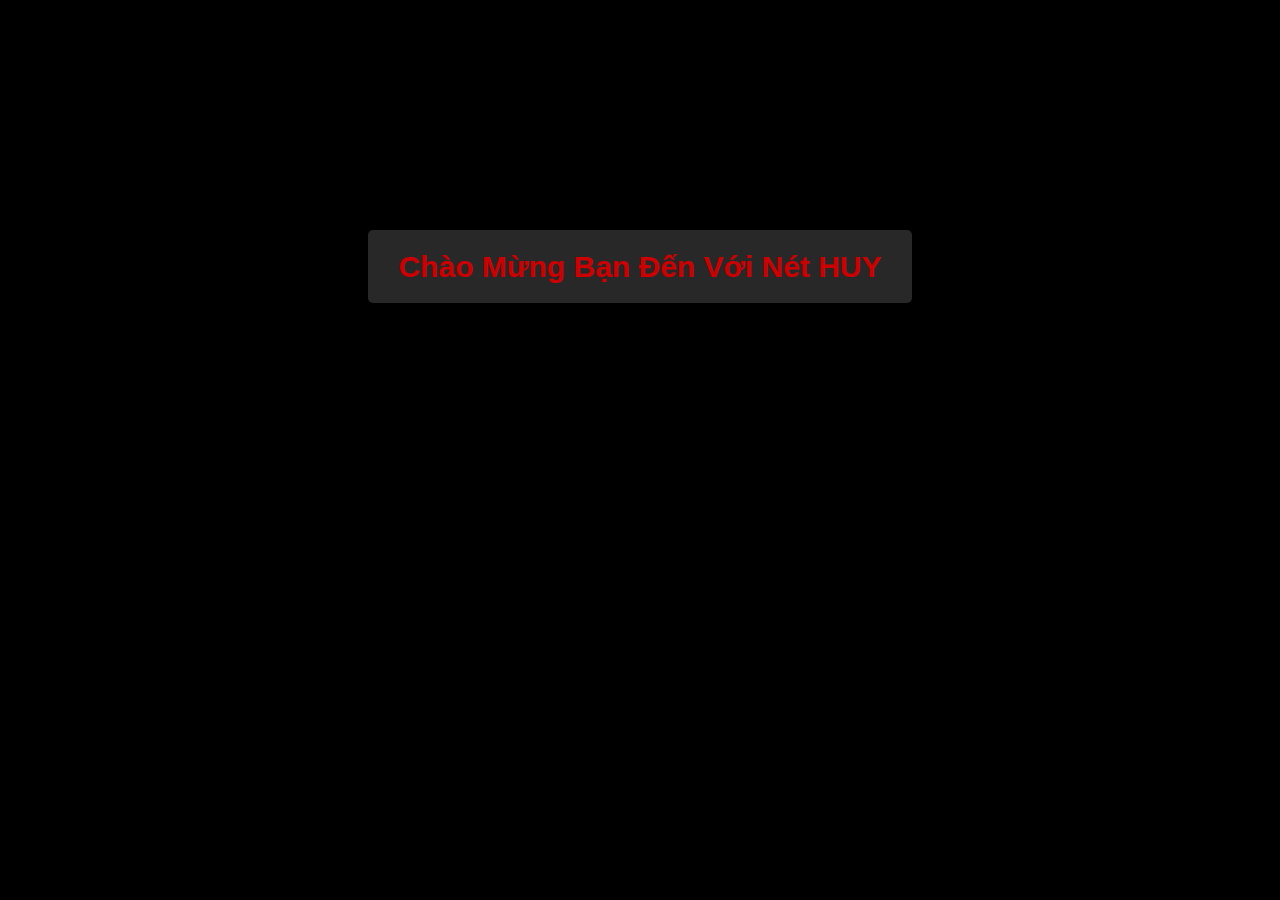
<file: chao.html>
<!DOCTYPE html>
<html>
<head>
<meta charset="utf-8" />
<title>Chào Mừng Tới Nét Huy</title>

<style>
#info {
	z-index: 10;
    position: relative;
    top: 250px;
}
.chao{
	padding: 20px 30px;
    font-family: sans-serif;
    font-size: 30px;
    font-weight: bold !important;
    text-align: center;
    background: #333;
    opacity: 0.8;
	color: red;
    border-radius: 5px;
}
#info a{ color:#f2ea0a; }

/* basic styles for black background and crosshair cursor */
body {
	background: #000;
	margin: 0;
}

canvas {
	cursor: crosshair;
	display: block;
	position: relative;
    margin: auto;
}
</style>


</head>
<body>
<center>
<div id="info">
<span class="chao">Chào Mừng Bạn Đến Với Nét HUY</span>
</div>
</center>
<canvas id="canvas"></canvas>

<script type="text/javascript"> 
// when animating on canvas, it is best to use requestAnimationFrame instead of setTimeout or setInterval
// not supported in all browsers though and sometimes needs a prefix, so we need a shim
window.requestAnimFrame = ( function() {
	return window.requestAnimationFrame ||
				window.webkitRequestAnimationFrame ||
				window.mozRequestAnimationFrame ||
				function( callback ) {
					window.setTimeout( callback, 1000 / 60 );
				};
})();

// now we will setup our basic variables for the demo
var canvas = document.getElementById( 'canvas' ),
		ctx = canvas.getContext( '2d' ),
		// full screen dimensions
		cw = window.innerWidth,
		ch = window.innerHeight,
		// firework collection
		fireworks = [],
		// particle collection
		particles = [],
		// starting hue
		hue = 120,
		// when launching fireworks with a click, too many get launched at once without a limiter, one launch per 5 loop ticks
		limiterTotal = 5,
		limiterTick = 0,
		// this will time the auto launches of fireworks, one launch per 80 loop ticks
		timerTotal = 80,
		timerTick = 0,
		mousedown = false,
		// mouse x coordinate,
		mx,
		// mouse y coordinate
		my;
		
// set canvas dimensions
canvas.width = 1296;
canvas.height = 762;

// now we are going to setup our function placeholders for the entire demo

// get a random number within a range
function random( min, max ) {
	return Math.random() * ( max - min ) + min;
}

// calculate the distance between two points
function calculateDistance( p1x, p1y, p2x, p2y ) {
	var xDistance = p1x - p2x,
			yDistance = p1y - p2y;
	return Math.sqrt( Math.pow( xDistance, 2 ) + Math.pow( yDistance, 2 ) );
}

// create firework
function Firework( sx, sy, tx, ty ) {
	// actual coordinates
	this.x = sx;
	this.y = sy;
	// starting coordinates
	this.sx = sx;
	this.sy = sy;
	// target coordinates
	this.tx = tx;
	this.ty = ty;
	// distance from starting point to target
	this.distanceToTarget = calculateDistance( sx, sy, tx, ty );
	this.distanceTraveled = 0;
	// track the past coordinates of each firework to create a trail effect, increase the coordinate count to create more prominent trails
	this.coordinates = [];
	this.coordinateCount = 3;
	// populate initial coordinate collection with the current coordinates
	while( this.coordinateCount-- ) {
		this.coordinates.push( [ this.x, this.y ] );
	}
	this.angle = Math.atan2( ty - sy, tx - sx );
	this.speed = 2;
	this.acceleration = 1.05;
	this.brightness = random( 50, 70 );
	// circle target indicator radius
	this.targetRadius = 1;
}

// update firework
Firework.prototype.update = function( index ) {
	// remove last item in coordinates array
	this.coordinates.pop();
	// add current coordinates to the start of the array
	this.coordinates.unshift( [ this.x, this.y ] );
	
	// cycle the circle target indicator radius
	if( this.targetRadius < 8 ) {
		this.targetRadius += 0.3;
	} else {
		this.targetRadius = 1;
	}
	
	// speed up the firework
	this.speed *= this.acceleration;
	
	// get the current velocities based on angle and speed
	var vx = Math.cos( this.angle ) * this.speed,
			vy = Math.sin( this.angle ) * this.speed;
	// how far will the firework have traveled with velocities applied?
	this.distanceTraveled = calculateDistance( this.sx, this.sy, this.x + vx, this.y + vy );
	
	// if the distance traveled, including velocities, is greater than the initial distance to the target, then the target has been reached
	if( this.distanceTraveled >= this.distanceToTarget ) {
		createParticles( this.tx, this.ty );
		// remove the firework, use the index passed into the update function to determine which to remove
		fireworks.splice( index, 1 );
	} else {
		// target not reached, keep traveling
		this.x += vx;
		this.y += vy;
	}
}

// draw firework
Firework.prototype.draw = function() {
	ctx.beginPath();
	// move to the last tracked coordinate in the set, then draw a line to the current x and y
	ctx.moveTo( this.coordinates[ this.coordinates.length - 1][ 0 ], this.coordinates[ this.coordinates.length - 1][ 1 ] );
	ctx.lineTo( this.x, this.y );
	ctx.strokeStyle = 'hsl(' + hue + ', 100%, ' + this.brightness + '%)';
	ctx.stroke();
	
	ctx.beginPath();
	// draw the target for this firework with a pulsing circle
	ctx.arc( this.tx, this.ty, this.targetRadius, 0, Math.PI * 2 );
	ctx.stroke();
}

// create particle
function Particle( x, y ) {
	this.x = x;
	this.y = y;
	// track the past coordinates of each particle to create a trail effect, increase the coordinate count to create more prominent trails
	this.coordinates = [];
	this.coordinateCount = 5;
	while( this.coordinateCount-- ) {
		this.coordinates.push( [ this.x, this.y ] );
	}
	// set a random angle in all possible directions, in radians
	this.angle = random( 0, Math.PI * 2 );
	this.speed = random( 1, 10 );
	// friction will slow the particle down
	this.friction = 0.95;
	// gravity will be applied and pull the particle down
	this.gravity = 1;
	// set the hue to a random number +-20 of the overall hue variable
	this.hue = random( hue - 20, hue + 20 );
	this.brightness = random( 50, 80 );
	this.alpha = 1;
	// set how fast the particle fades out
	this.decay = random( 0.015, 0.03 );
}

// update particle
Particle.prototype.update = function( index ) {
	// remove last item in coordinates array
	this.coordinates.pop();
	// add current coordinates to the start of the array
	this.coordinates.unshift( [ this.x, this.y ] );
	// slow down the particle
	this.speed *= this.friction;
	// apply velocity
	this.x += Math.cos( this.angle ) * this.speed;
	this.y += Math.sin( this.angle ) * this.speed + this.gravity;
	// fade out the particle
	this.alpha -= this.decay;
	
	// remove the particle once the alpha is low enough, based on the passed in index
	if( this.alpha <= this.decay ) {
		particles.splice( index, 1 );
	}
}

// draw particle
Particle.prototype.draw = function() {
	ctx. beginPath();
	// move to the last tracked coordinates in the set, then draw a line to the current x and y
	ctx.moveTo( this.coordinates[ this.coordinates.length - 1 ][ 0 ], this.coordinates[ this.coordinates.length - 1 ][ 1 ] );
	ctx.lineTo( this.x, this.y );
	ctx.strokeStyle = 'hsla(' + this.hue + ', 100%, ' + this.brightness + '%, ' + this.alpha + ')';
	ctx.stroke();
}

// create particle group/explosion
function createParticles( x, y ) {
	// increase the particle count for a bigger explosion, beware of the canvas performance hit with the increased particles though
	var particleCount = 30;
	while( particleCount-- ) {
		particles.push( new Particle( x, y ) );
	}
}

// main demo loop
function loop() {
	// this function will run endlessly with requestAnimationFrame
	requestAnimFrame( loop );
	
	// increase the hue to get different colored fireworks over time
	hue += 0.5;
	
	// normally, clearRect() would be used to clear the canvas
	// we want to create a trailing effect though
	// setting the composite operation to destination-out will allow us to clear the canvas at a specific opacity, rather than wiping it entirely
	ctx.globalCompositeOperation = 'destination-out';
	// decrease the alpha property to create more prominent trails
	ctx.fillStyle = 'rgba(0, 0, 0, 0.5)';
	ctx.fillRect( 0, 0, cw, ch );
	// change the composite operation back to our main mode
	// lighter creates bright highlight points as the fireworks and particles overlap each other
	ctx.globalCompositeOperation = 'lighter';
	
	// loop over each firework, draw it, update it
	var i = fireworks.length;
	while( i-- ) {
		fireworks[ i ].draw();
		fireworks[ i ].update( i );
	}
	
	// loop over each particle, draw it, update it
	var i = particles.length;
	while( i-- ) {
		particles[ i ].draw();
		particles[ i ].update( i );
	}
	
	// launch fireworks automatically to random coordinates, when the mouse isn't down
	if( timerTick >= timerTotal ) {
		if( !mousedown ) {
			// start the firework at the bottom middle of the screen, then set the random target coordinates, the random y coordinates will be set within the range of the top half of the screen
			fireworks.push( new Firework( cw / 2, ch, random( 0, cw ), random( 0, ch / 2 ) ) );
			timerTick = 0;
		}
	} else {
		timerTick++;
	}
	
	// limit the rate at which fireworks get launched when mouse is down
	if( limiterTick >= limiterTotal ) {
		if( mousedown ) {
			// start the firework at the bottom middle of the screen, then set the current mouse coordinates as the target
			fireworks.push( new Firework( cw / 2, ch, mx, my ) );
			limiterTick = 0;
		}
	} else {
		limiterTick++;
	}
}

// mouse event bindings
// update the mouse coordinates on mousemove
canvas.addEventListener( 'mousemove', function( e ) {
	mx = e.pageX - canvas.offsetLeft;
	my = e.pageY - canvas.offsetTop;
});

// toggle mousedown state and prevent canvas from being selected
canvas.addEventListener( 'mousedown', function( e ) {
	e.preventDefault();
	mousedown = true;
});

canvas.addEventListener( 'mouseup', function( e ) {
	e.preventDefault();
	mousedown = false;
});

// once the window loads, we are ready for some fireworks!
window.onload = loop;

<!-- resize windows -->
var width = 1296;
var height = 762;
window.moveTo((screen.availWidth/2)-(width/2),(screen.availHeight/2)-(height/2))
window.resizeTo(width,height);
window.onresize = function() {window.resizeTo(width,height); }
<!-- end resize windows -->
</script>
</body>
</html>
</file>
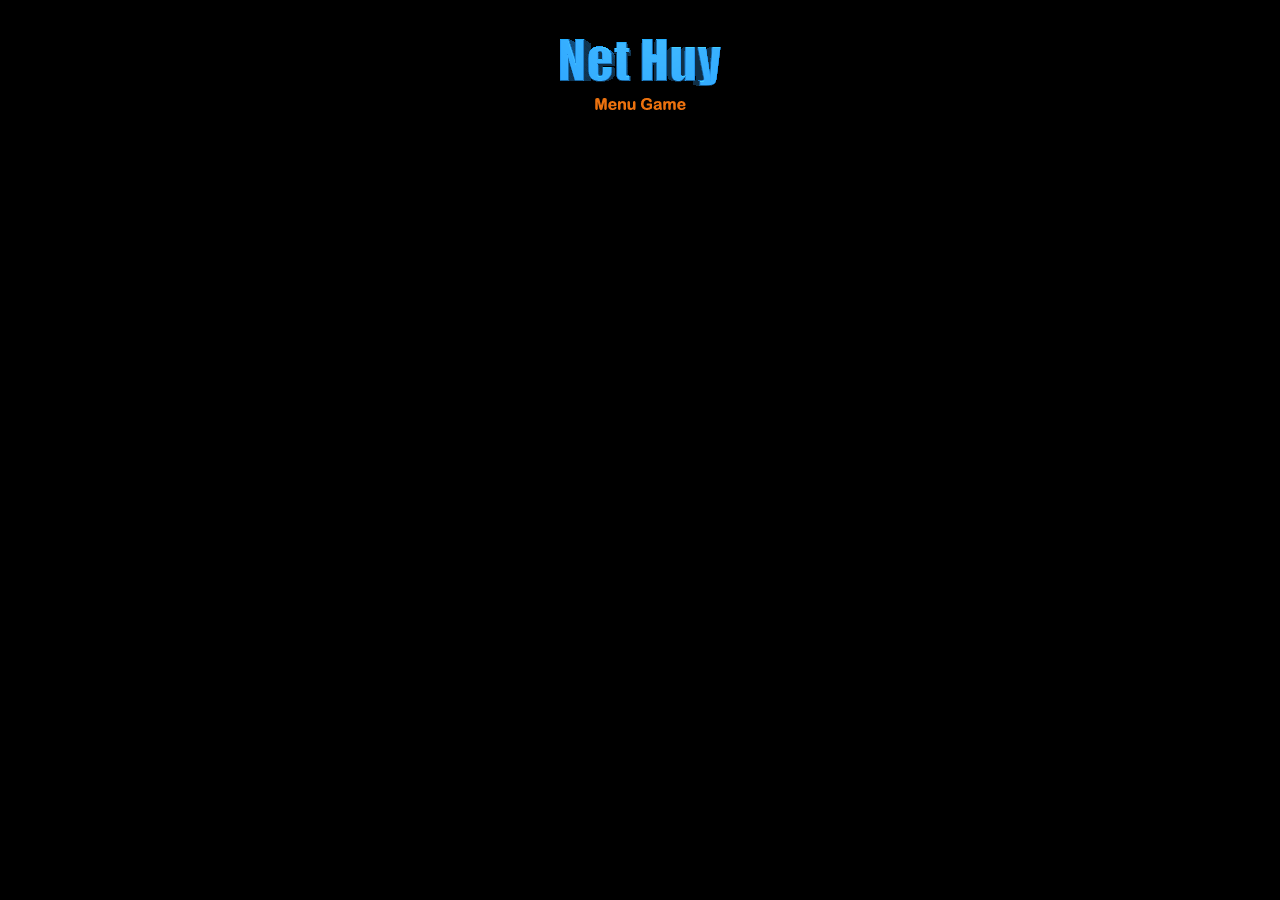
<file: chao2.html>
<style>
body {
	background: #000;
	margin: 0;
}

canvas {
	cursor: crosshair;
    display: block;
    position: relative;
    margin: auto;
    background-image: url(logo.png);
    background-repeat: no-repeat;
    background-position: center;
}
</style>



<body>
<canvas id="canvas"></canvas>

<script type="text/javascript"> 
// when animating on canvas, it is best to use requestAnimationFrame instead of setTimeout or setInterval
// not supported in all browsers though and sometimes needs a prefix, so we need a shim
window.requestAnimFrame = ( function() {
	return window.requestAnimationFrame ||
				window.webkitRequestAnimationFrame ||
				window.mozRequestAnimationFrame ||
				function( callback ) {
					window.setTimeout( callback, 1000 / 60 );
				};
})();

// now we will setup our basic variables for the demo
var canvas = document.getElementById( 'canvas' ),
		ctx = canvas.getContext( '2d' ),
		// full screen dimensions
		cw = 250,
		ch = 150,
		// firework collection
		fireworks = [],
		// particle collection
		particles = [],
		// starting hue
		hue = 120,
		// when launching fireworks with a click, too many get launched at once without a limiter, one launch per 5 loop ticks
		limiterTotal = 5,
		limiterTick = 0,
		// this will time the auto launches of fireworks, one launch per 80 loop ticks
		timerTotal = 80,
		timerTick = 0,
		mousedown = false,
		// mouse x coordinate,
		mx,
		// mouse y coordinate
		my;
		
// set canvas dimensions
canvas.width = cw;
canvas.height = ch;

// now we are going to setup our function placeholders for the entire demo

// get a random number within a range
function random( min, max ) {
	return Math.random() * ( max - min ) + min;
}

// calculate the distance between two points
function calculateDistance( p1x, p1y, p2x, p2y ) {
	var xDistance = p1x - p2x,
			yDistance = p1y - p2y;
	return Math.sqrt( Math.pow( xDistance, 2 ) + Math.pow( yDistance, 2 ) );
}

// create firework
function Firework( sx, sy, tx, ty ) {
	// actual coordinates
	this.x = sx;
	this.y = sy;
	// starting coordinates
	this.sx = sx;
	this.sy = sy;
	// target coordinates
	this.tx = tx;
	this.ty = ty;
	// distance from starting point to target
	this.distanceToTarget = calculateDistance( sx, sy, tx, ty );
	this.distanceTraveled = 0;
	// track the past coordinates of each firework to create a trail effect, increase the coordinate count to create more prominent trails
	this.coordinates = [];
	this.coordinateCount = 3;
	// populate initial coordinate collection with the current coordinates
	while( this.coordinateCount-- ) {
		this.coordinates.push( [ this.x, this.y ] );
	}
	this.angle = Math.atan2( ty - sy, tx - sx );
	this.speed = 2;
	this.acceleration = 1.05;
	this.brightness = random( 50, 70 );
	// circle target indicator radius
	this.targetRadius = 1;
}

// update firework
Firework.prototype.update = function( index ) {
	// remove last item in coordinates array
	this.coordinates.pop();
	// add current coordinates to the start of the array
	this.coordinates.unshift( [ this.x, this.y ] );
	
	// cycle the circle target indicator radius
	if( this.targetRadius < 8 ) {
		this.targetRadius += 0.3;
	} else {
		this.targetRadius = 1;
	}
	
	// speed up the firework
	this.speed *= this.acceleration;
	
	// get the current velocities based on angle and speed
	var vx = Math.cos( this.angle ) * this.speed,
			vy = Math.sin( this.angle ) * this.speed;
	// how far will the firework have traveled with velocities applied?
	this.distanceTraveled = calculateDistance( this.sx, this.sy, this.x + vx, this.y + vy );
	
	// if the distance traveled, including velocities, is greater than the initial distance to the target, then the target has been reached
	if( this.distanceTraveled >= this.distanceToTarget ) {
		createParticles( this.tx, this.ty );
		// remove the firework, use the index passed into the update function to determine which to remove
		fireworks.splice( index, 1 );
	} else {
		// target not reached, keep traveling
		this.x += vx;
		this.y += vy;
	}
}

// draw firework
Firework.prototype.draw = function() {
	ctx.beginPath();
	// move to the last tracked coordinate in the set, then draw a line to the current x and y
	ctx.moveTo( this.coordinates[ this.coordinates.length - 1][ 0 ], this.coordinates[ this.coordinates.length - 1][ 1 ] );
	ctx.lineTo( this.x, this.y );
	ctx.strokeStyle = 'hsl(' + hue + ', 100%, ' + this.brightness + '%)';
	ctx.stroke();
	
	ctx.beginPath();
	// draw the target for this firework with a pulsing circle
	ctx.arc( this.tx, this.ty, this.targetRadius, 0, Math.PI * 2 );
	ctx.stroke();
}

// create particle
function Particle( x, y ) {
	this.x = x;
	this.y = y;
	// track the past coordinates of each particle to create a trail effect, increase the coordinate count to create more prominent trails
	this.coordinates = [];
	this.coordinateCount = 5;
	while( this.coordinateCount-- ) {
		this.coordinates.push( [ this.x, this.y ] );
	}
	// set a random angle in all possible directions, in radians
	this.angle = random( 0, Math.PI * 2 );
	this.speed = random( 1, 10 );
	// friction will slow the particle down
	this.friction = 0.95;
	// gravity will be applied and pull the particle down
	this.gravity = 1;
	// set the hue to a random number +-20 of the overall hue variable
	this.hue = random( hue - 20, hue + 20 );
	this.brightness = random( 50, 80 );
	this.alpha = 1;
	// set how fast the particle fades out
	this.decay = random( 0.015, 0.03 );
}

// update particle
Particle.prototype.update = function( index ) {
	// remove last item in coordinates array
	this.coordinates.pop();
	// add current coordinates to the start of the array
	this.coordinates.unshift( [ this.x, this.y ] );
	// slow down the particle
	this.speed *= this.friction;
	// apply velocity
	this.x += Math.cos( this.angle ) * this.speed;
	this.y += Math.sin( this.angle ) * this.speed + this.gravity;
	// fade out the particle
	this.alpha -= this.decay;
	
	// remove the particle once the alpha is low enough, based on the passed in index
	if( this.alpha <= this.decay ) {
		particles.splice( index, 1 );
	}
}

// draw particle
Particle.prototype.draw = function() {
	ctx. beginPath();
	// move to the last tracked coordinates in the set, then draw a line to the current x and y
	ctx.moveTo( this.coordinates[ this.coordinates.length - 1 ][ 0 ], this.coordinates[ this.coordinates.length - 1 ][ 1 ] );
	ctx.lineTo( this.x, this.y );
	ctx.strokeStyle = 'hsla(' + this.hue + ', 100%, ' + this.brightness + '%, ' + this.alpha + ')';
	ctx.stroke();
}

// create particle group/explosion
function createParticles( x, y ) {
	// increase the particle count for a bigger explosion, beware of the canvas performance hit with the increased particles though
	var particleCount = 30;
	while( particleCount-- ) {
		particles.push( new Particle( x, y ) );
	}
}

// main demo loop
function loop() {
	// this function will run endlessly with requestAnimationFrame
	requestAnimFrame( loop );
	
	// increase the hue to get different colored fireworks over time
	hue += 0.5;
	
	// normally, clearRect() would be used to clear the canvas
	// we want to create a trailing effect though
	// setting the composite operation to destination-out will allow us to clear the canvas at a specific opacity, rather than wiping it entirely
	ctx.globalCompositeOperation = 'destination-out';
	// decrease the alpha property to create more prominent trails
	ctx.fillStyle = 'rgba(0, 0, 0, 0.5)';
	ctx.fillRect( 0, 0, cw, ch );
	// change the composite operation back to our main mode
	// lighter creates bright highlight points as the fireworks and particles overlap each other
	ctx.globalCompositeOperation = 'lighter';
	
	// loop over each firework, draw it, update it
	var i = fireworks.length;
	while( i-- ) {
		fireworks[ i ].draw();
		fireworks[ i ].update( i );
	}
	
	// loop over each particle, draw it, update it
	var i = particles.length;
	while( i-- ) {
		particles[ i ].draw();
		particles[ i ].update( i );
	}
	
	// launch fireworks automatically to random coordinates, when the mouse isn't down
	if( timerTick >= timerTotal ) {
		if( !mousedown ) {
			// start the firework at the bottom middle of the screen, then set the random target coordinates, the random y coordinates will be set within the range of the top half of the screen
			fireworks.push( new Firework( cw / 2, ch, random( 0, cw ), random( 0, ch / 2 ) ) );
			timerTick = 0;
		}
	} else {
		timerTick++;
	}
	
	// limit the rate at which fireworks get launched when mouse is down
	if( limiterTick >= limiterTotal ) {
		if( mousedown ) {
			// start the firework at the bottom middle of the screen, then set the current mouse coordinates as the target
			fireworks.push( new Firework( cw / 2, ch, mx, my ) );
			limiterTick = 0;
		}
	} else {
		limiterTick++;
	}
}

// mouse event bindings
// update the mouse coordinates on mousemove
canvas.addEventListener( 'mousemove', function( e ) {
	mx = e.pageX - canvas.offsetLeft;
	my = e.pageY - canvas.offsetTop;
});

// toggle mousedown state and prevent canvas from being selected
canvas.addEventListener( 'mousedown', function( e ) {
	e.preventDefault();
	mousedown = true;
});

canvas.addEventListener( 'mouseup', function( e ) {
	e.preventDefault();
	mousedown = false;
});

// once the window loads, we are ready for some fireworks!
window.onload = loop;

</script>
</body>
</file>
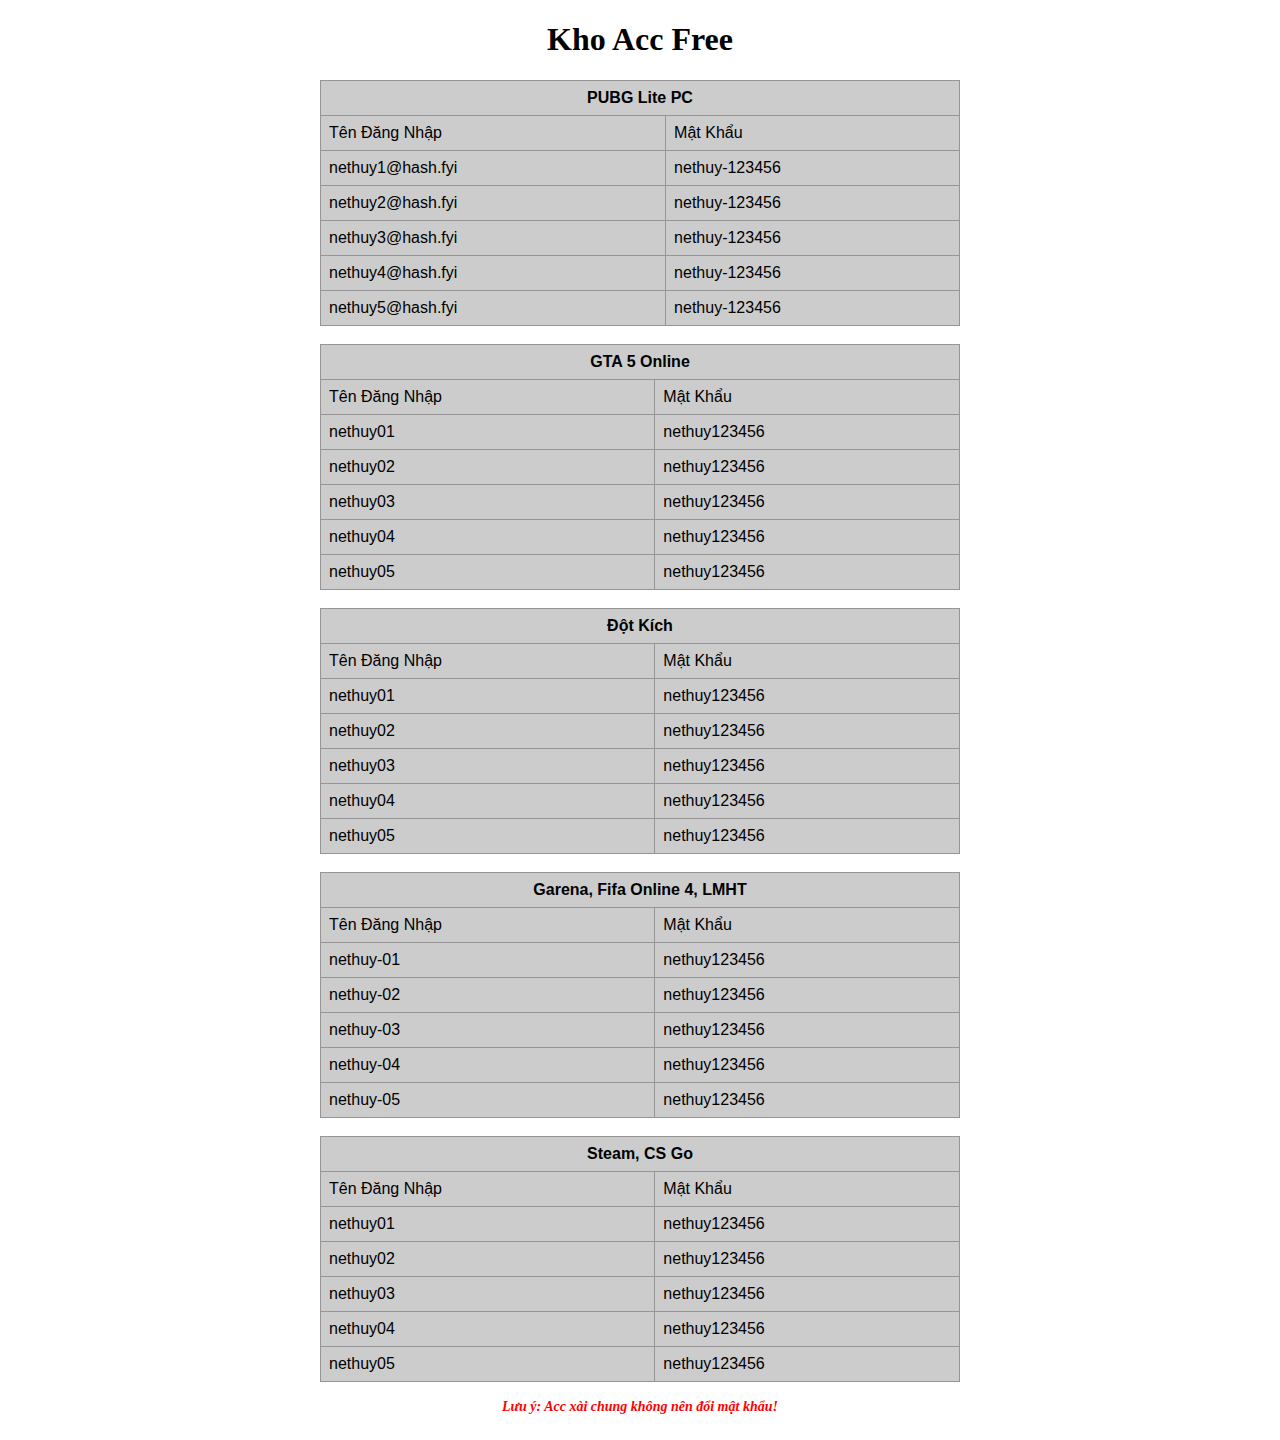
<file: khoacc.html>
<!DOCTYPE html>
<html>
<head>
<title>Kho Acc Free - NetHuy</title>
<style>
table {
    color: black;
    font-family: arial, sans-serif;
    border-collapse: collapse;
    width: 80%;
    background: #ccc;
}
td, th {
    border: 1px solid #969494;
    text-align: left;
    padding: 8px;
}
</style>
</head>
<body>

<center>
<h1>Kho Acc Free</h1>
<div class="menu-content">
<div style="width: 800px;">
<table class="acc">
  <tbody><tr>
    <th colspan="2"><center>PUBG Lite PC</center></th>
  </tr>
  <tr>
    <td>Tên Đăng Nhập</td>
    <td>Mật Khẩu</td>
  </tr>
  <tr>
    <td>nethuy1@hash.fyi</td>
    <td>nethuy-123456</td>
  </tr>
   <tr>
    <td>nethuy2@hash.fyi</td>
    <td>nethuy-123456</td>
  </tr>
  <tr>
    <td>nethuy3@hash.fyi</td>
    <td>nethuy-123456</td>
  </tr>
   <tr>
    <td>nethuy4@hash.fyi</td>
    <td>nethuy-123456</td>
  </tr>
  <tr>
    <td>nethuy5@hash.fyi</td>
    <td>nethuy-123456</td>
  </tr>
</tbody></table>
<br>
<table class="acc">
  <tbody><tr>
    <th colspan="2"><center>GTA 5 Online</center></th>
  </tr>
  <tr>
    <td>Tên Đăng Nhập</td>
    <td>Mật Khẩu</td>
  </tr>
  <tr>
    <td>nethuy01</td>
    <td>nethuy123456</td>
  </tr>
   <tr>
    <td>nethuy02</td>
    <td>nethuy123456</td>
  </tr>
  <tr>
    <td>nethuy03</td>
    <td>nethuy123456</td>
  </tr>
   <tr>
    <td>nethuy04</td>
    <td>nethuy123456</td>
  </tr>
  <tr>
    <td>nethuy05</td>
    <td>nethuy123456</td>
  </tr>
</tbody></table>
<br>
<table class="acc">
  <tbody><tr>
    <th colspan="2"><center>Đột Kích</center></th>
  </tr>
  <tr>
    <td>Tên Đăng Nhập</td>
    <td>Mật Khẩu</td>
  </tr>
  <tr>
    <td>nethuy01</td>
    <td>nethuy123456</td>
  </tr>
    <tr>
    <td>nethuy02</td>
    <td>nethuy123456</td>
  </tr>
    <tr>
    <td>nethuy03</td>
    <td>nethuy123456</td>
  </tr>
   <tr>
    <td>nethuy04</td>
    <td>nethuy123456</td>
  </tr>
  <tr>
    <td>nethuy05</td>
    <td>nethuy123456</td>
  </tr>
</tbody></table>
<br>
<table class="acc">
  <tbody><tr>
    <th colspan="2"><center>Garena, Fifa Online 4, LMHT</center></th>
  </tr>
  <tr>
    <td>Tên Đăng Nhập</td>
    <td>Mật Khẩu</td>
  </tr>
  <tr>
    <td>nethuy-01</td>
    <td>nethuy123456</td>
  </tr>
    <tr>
    <td>nethuy-02</td>
    <td>nethuy123456</td>
  </tr>
    <tr>
    <td>nethuy-03</td>
    <td>nethuy123456</td>
  </tr>
	<tr>
    <td>nethuy-04</td>
    <td>nethuy123456</td>
  </tr>
  <tr>
    <td>nethuy-05</td>
    <td>nethuy123456</td>
  </tr>
</tbody></table>
<br>
<table class="acc">
  <tbody><tr>
    <th colspan="2"><center>Steam, CS Go</center></th>
  </tr>
  <tr>
    <td>Tên Đăng Nhập</td>
    <td>Mật Khẩu</td>
  </tr>
  <tr>
    <td>nethuy01</td>
    <td>nethuy123456</td>
  </tr>
    <tr>
    <td>nethuy02</td>
    <td>nethuy123456</td>
  </tr>
    <tr>
    <td>nethuy03</td>
    <td>nethuy123456</td>
  </tr>
     <tr>
    <td>nethuy04</td>
    <td>nethuy123456</td>
  </tr>
  <tr>
    <td>nethuy05</td>
    <td>nethuy123456</td>
  </tr>
</tbody></table>
</div>
</div>
<a style="color: red; font-size: 14px; font-weight: bold; font-style: italic;line-height: 3.6;">Lưu ý: Acc xài chung không nên đổi mật khẩu!</a>
</center>

</body>
</html>
</file>
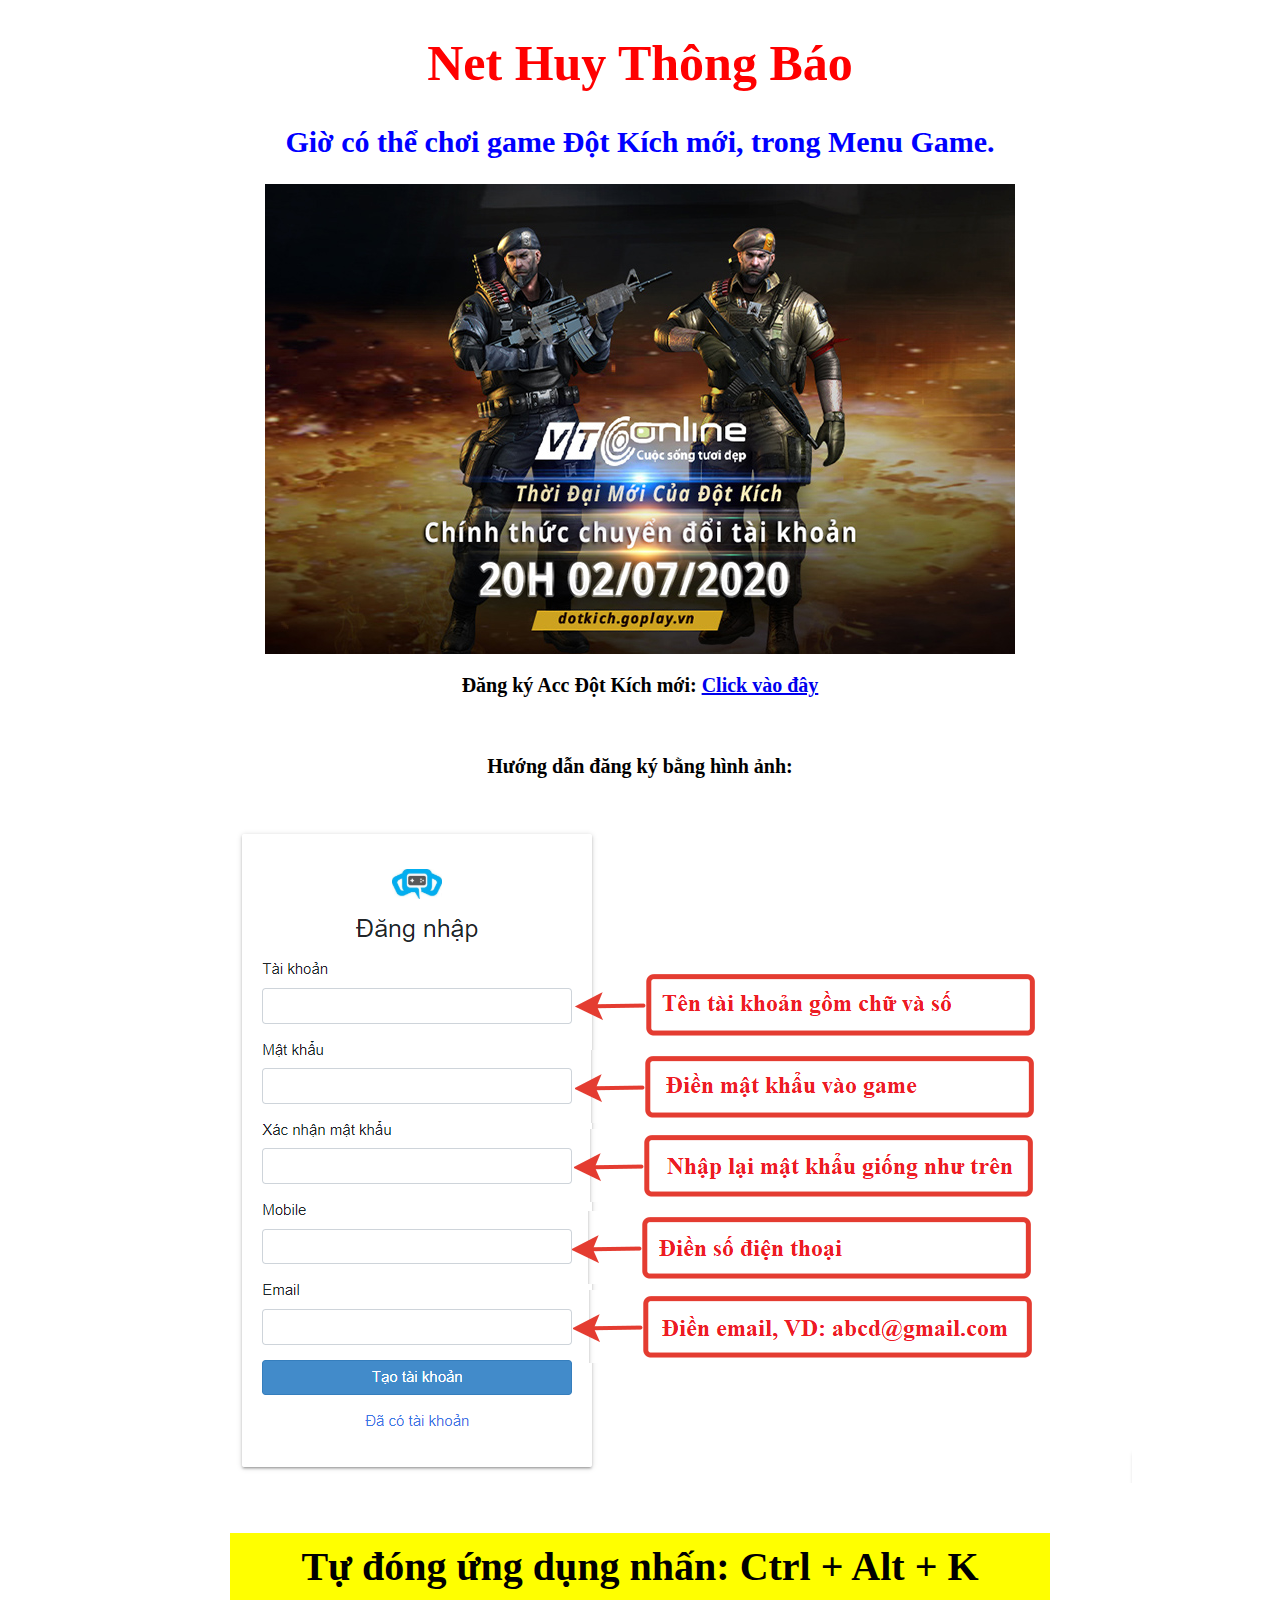
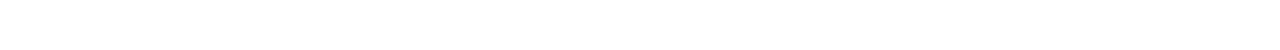
<file: thongbao.html>
<!DOCTYPE html>
<html>
<head>
<title>Net Huy - Thông Báo</title>
<style>
h1 {
	color:red;
	font-size: 50px;
    font-weight: bold;
    text-decoration: none;
}
h2 {
	font-size: 30px;
	color:blue;
    text-decoration: none;
}
h3 {
    font-size: 20px;
    color:black;
    text-decoration: none;
}
body {
    text-align: center;
    vertical-align: middle;
}
.content{
    margin: 0;
    position: absolute;
    top: 50%;
    left: 50%;
    transform: translate(-50%, -50%);
}
.hinh{display:block}
.note{
	background: yellow;
    font-size: 40px;
    font-weight: 600;
    width: 800px;
    padding: 10px;
    margin: 50px 0px;
}
</style>
</head>
<body>
<center>
<div class="#">
<h1>Net Huy Thông Báo</h1>
<h2>Giờ có thể chơi game Đột Kích mới, trong Menu Game.</h2>
<img class="hinh" src="image/thongbao-cf.jpg"/>
<h3>Đăng ký Acc Đột Kích mới: <a href="https://u.nu/dotkich" target="_blank"><b>Click vào đây</b></a> </h3> 
<br/>
<h3>Hướng dẫn đăng ký bằng hình ảnh:</h3>
<img class="hinh" src="image/hd-cf.png"/>
</div>
<div class="note">Tự đóng ứng dụng nhấn: Ctrl + Alt + K</div>
</center>
</body>
</html>
</file>
